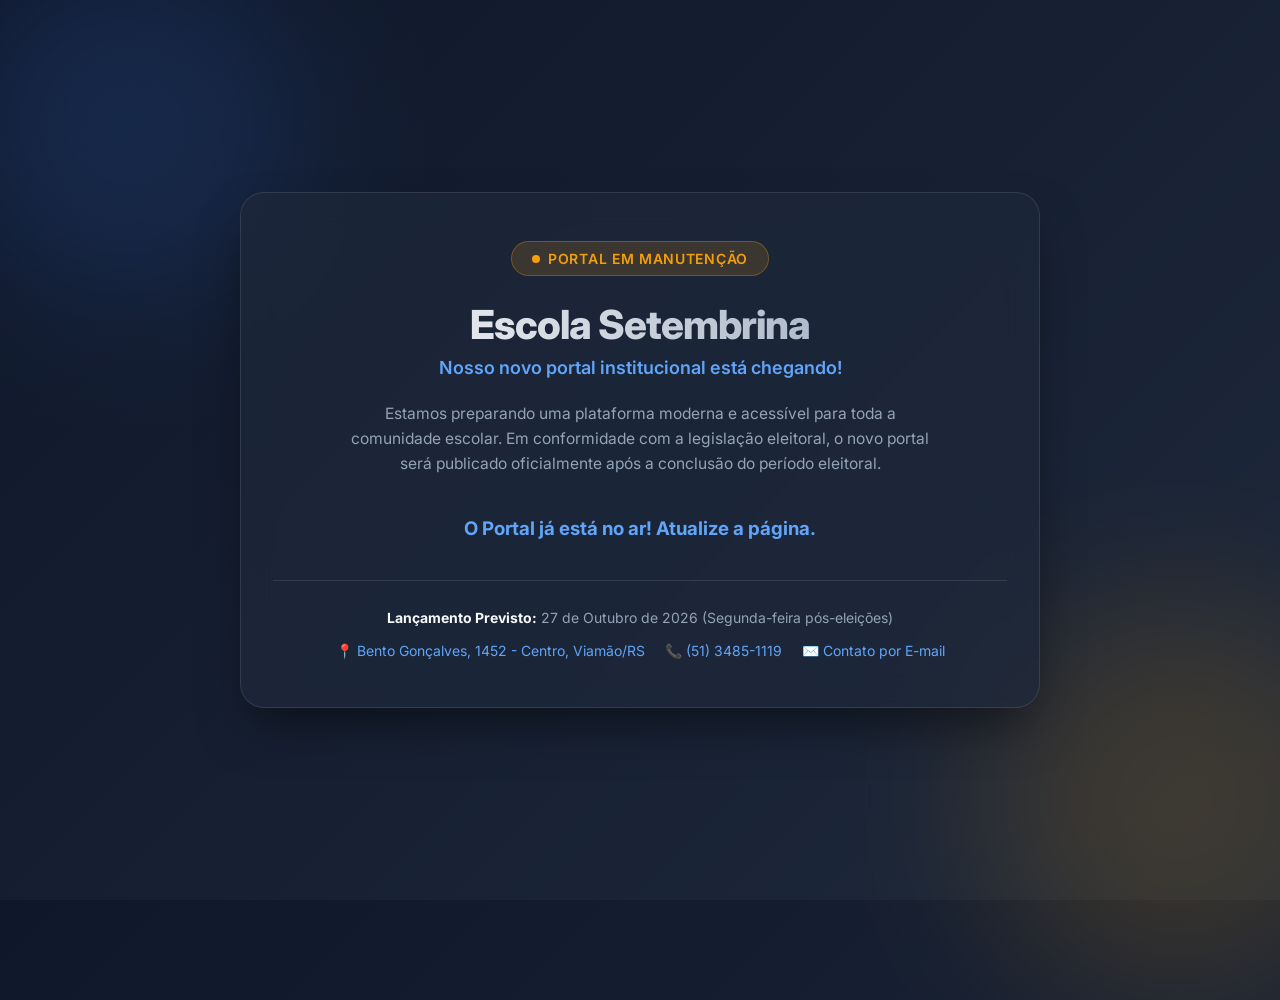
<file: index.html>
<html lang="pt-BR">
<head>
    <meta charset="UTF-8">
    <meta name="viewport" content="width=device-width, initial-scale=1.0">
    <title>Site em Construção - Escola Setembrina</title>
    <style>
        @import url('https://fonts.googleapis.com/css2?family=Inter:wght@300;400;600;700;800&display=swap');

        :root {
            --bg-gradient-1: #0f172a;
            --bg-gradient-2: #1e293b;
            --primary: #3b82f6;
            --primary-light: #60a5fa;
            --accent: #f59e0b;
            --text-main: #f8fafc;
            --text-muted: #94a3b8;
            --card-bg: rgba(30, 41, 59, 0.7);
            --card-border: rgba(255, 255, 255, 0.1);
        }

        * {
            margin: 0;
            padding: 0;
            box-sizing: border-box;
            font-family: 'Inter', sans-serif;
        }

        body {
            background: linear-gradient(135deg, var(--bg-gradient-1), var(--bg-gradient-2));
            color: var(--text-main);
            min-height: 100vh;
            display: flex;
            align-items: center;
            justify-content: center;
            padding: 1.5rem;
            position: relative;
            overflow-x: hidden;
        }

        /* Elementos decorativos de fundo */
        .bg-circle {
            position: absolute;
            border-radius: 50%;
            filter: blur(80px);
            opacity: 0.15;
            z-index: 0;
            pointer-events: none;
        }
        .bg-circle-1 {
            width: 350px;
            height: 350px;
            background: var(--primary);
            top: -50px;
            left: -50px;
        }
        .bg-circle-2 {
            width: 400px;
            height: 400px;
            background: var(--accent);
            bottom: -100px;
            right: -100px;
        }

        .container {
            max-width: 800px;
            width: 100%;
            background: var(--card-bg);
            backdrop-filter: blur(16px);
            -webkit-backdrop-filter: blur(16px);
            border: 1px solid var(--card-border);
            border-radius: 24px;
            padding: 3rem 2rem;
            text-align: center;
            box-shadow: 0 25px 50px -12px rgba(0, 0, 0, 0.5);
            position: relative;
            z-index: 1;
        }

        .badge {
            display: inline-flex;
            align-items: center;
            gap: 0.5rem;
            background: rgba(245, 158, 11, 0.15);
            color: var(--accent);
            border: 1px solid rgba(245, 158, 11, 0.3);
            padding: 0.5rem 1.25rem;
            border-radius: 9999px;
            font-size: 0.875rem;
            font-weight: 600;
            margin-bottom: 1.5rem;
            text-transform: uppercase;
            letter-spacing: 0.05em;
        }

        .badge-dot {
            width: 8px;
            height: 8px;
            background-color: var(--accent);
            border-radius: 50%;
            display: inline-block;
            animation: pulse 2s infinite;
        }

        @keyframes pulse {
            0% { opacity: 1; transform: scale(1); }
            50% { opacity: 0.4; transform: scale(1.2); }
            100% { opacity: 1; transform: scale(1); }
        }

        h1 {
            font-size: 2.5rem;
            font-weight: 800;
            letter-spacing: -0.025em;
            margin-bottom: 0.5rem;
            background: linear-gradient(to right, #ffffff, #94a3b8);
            -webkit-background-clip: text;
            -webkit-text-fill-color: transparent;
        }

        .subtitle {
            font-size: 1.125rem;
            color: var(--primary-light);
            font-weight: 600;
            margin-bottom: 1.5rem;
        }

        .description {
            color: var(--text-muted);
            font-size: 0.975rem;
            line-height: 1.6;
            max-width: 600px;
            margin: 0 auto 2.5rem;
        }

        /* Contador Regressivo */
        .countdown {
            display: grid;
            grid-template-columns: repeat(4, 1fr);
            gap: 1rem;
            margin-bottom: 2.5rem;
        }

        .time-box {
            background: rgba(15, 23, 42, 0.6);
            border: 1px solid rgba(255, 255, 255, 0.08);
            border-radius: 16px;
            padding: 1.25rem 0.5rem;
            transition: transform 0.2s ease, border-color 0.2s ease;
        }

        .time-box:hover {
            transform: translateY(-3px);
            border-color: rgba(59, 130, 246, 0.4);
        }

        .time-value {
            font-size: 2.25rem;
            font-weight: 700;
            color: var(--text-main);
            line-height: 1;
            margin-bottom: 0.5rem;
            font-variant-numeric: tabular-nums;
        }

        .time-label {
            font-size: 0.75rem;
            text-transform: uppercase;
            color: var(--text-muted);
            letter-spacing: 0.05em;
            font-weight: 600;
        }

        /* Informações da Escola / Rodapé */
        .school-info {
            border-top: 1px solid var(--card-border);
            padding-top: 1.75rem;
            display: flex;
            flex-direction: column;
            gap: 0.5rem;
            font-size: 0.875rem;
            color: var(--text-muted);
        }

        .school-info strong {
            color: var(--text-main);
        }

        .contact-links {
            margin-top: 0.5rem;
            display: flex;
            justify-content: center;
            gap: 1.25rem;
            flex-wrap: wrap;
        }

        .contact-item {
            display: inline-flex;
            align-items: center;
            gap: 0.4rem;
            color: var(--primary-light);
            text-decoration: none;
            transition: opacity 0.2s;
        }

        .contact-item:hover {
            opacity: 0.8;
            text-decoration: underline;
        }

        /* Responsividade */
        @media (max-width: 640px) {
            .container {
                padding: 2rem 1.25rem;
            }

            h1 {
                font-size: 1.85rem;
            }

            .countdown {
                grid-template-columns: repeat(2, 1fr);
                gap: 0.75rem;
            }

            .time-value {
                font-size: 1.75rem;
            }
        }
    </style>
</head>
<body>

    <div class="bg-circle bg-circle-1"></div>
    <div class="bg-circle bg-circle-2"></div>

    <main class="container">
        <div class="badge">
            <span class="badge-dot"></span>
            Portal em Manutenção
        </div>

        <h1>Escola Setembrina</h1>
        <p class="subtitle">Nosso novo portal institucional está chegando!</p>
        
        <p class="description">
            Estamos preparando uma plataforma moderna e acessível para toda a comunidade escolar. 
            Em conformidade com a legislação eleitoral, o novo portal será publicado oficialmente após a conclusão do período eleitoral.
        </p>

        <!-- Relógio Contador Regressivo -->
        <div class="countdown">
            <div class="time-box">
                <div class="time-value" id="days">00</div>
                <div class="time-label">Dias</div>
            </div>
            <div class="time-box">
                <div class="time-value" id="hours">00</div>
                <div class="time-label">Horas</div>
            </div>
            <div class="time-box">
                <div class="time-value" id="minutes">00</div>
                <div class="time-label">Minutos</div>
            </div>
            <div class="time-box">
                <div class="time-value" id="seconds">00</div>
                <div class="time-label">Segundos</div>
            </div>
        </div>

        <!-- Rodapé Informativo -->
        <footer class="school-info">
            <p><strong>Lançamento Previsto:</strong> 27 de Outubro de 2026 (Segunda-feira pós-eleições)</p>
            <div class="contact-links">
                <span class="contact-item">📍 Bento Gonçalves, 1452 - Centro, Viamão/RS</span>
                <a href="tel:5134851119" class="contact-item">📞 (51) 3485-1119</a>
                <a href="mailto:setembrina28cre@educacao.rs.gov.br" class="contact-item">✉️ Contato por E-mail</a>
            </div>
        </footer>
    </main>

    <script>
        // DATA DE TÉRMINO / LANÇAMENTO DO SITE
        // Ajuste no formato YYYY-MM-DDTHH:mm:ss
        // Exemplo: 27 de Outubro de 2026 às 00:00 (Segunda-feira após o 2º turno das Eleições 2026)
        const targetDate = new Date("2026-10-27T00:00:00").getTime();

        function updateCountdown() {
            const now = new Date().getTime();
            const difference = targetDate - now;

            if (difference <= 0) {
                document.querySelector(".countdown").innerHTML = "<h3 style='grid-column: 1/-1; color: #60a5fa;'>O Portal já está no ar! Atualize a página.</h3>";
                return;
            }

            // Cálculos matemáticos de tempo
            const days = Math.floor(difference / (1000 * 60 * 60 * 24));
            const hours = Math.floor((difference % (1000 * 60 * 60 * 24)) / (1000 * 60 * 60));
            const minutes = Math.floor((difference % (1000 * 60 * 60)) / (1000 * 60));
            const seconds = Math.floor((difference % (1000 * 60)) / 1000);

            // Atualiza os elementos HTML com zero à esquerda se for menor que 10
            document.getElementById("days").innerText = String(days).padStart(2, '0');
            document.getElementById("hours").innerText = String(hours).padStart(2, '0');
            document.getElementById("minutes").innerText = String(minutes).padStart(2, '0');
            document.getElementById("seconds").innerText = String(seconds).padStart(2, '0');
        }

        // Executa a primeira vez e configura o intervalo de 1 segundo
        updateCountdown();
        setInterval(updateCountdown, 1000);
    </script>
</body>
</html>
</file>
